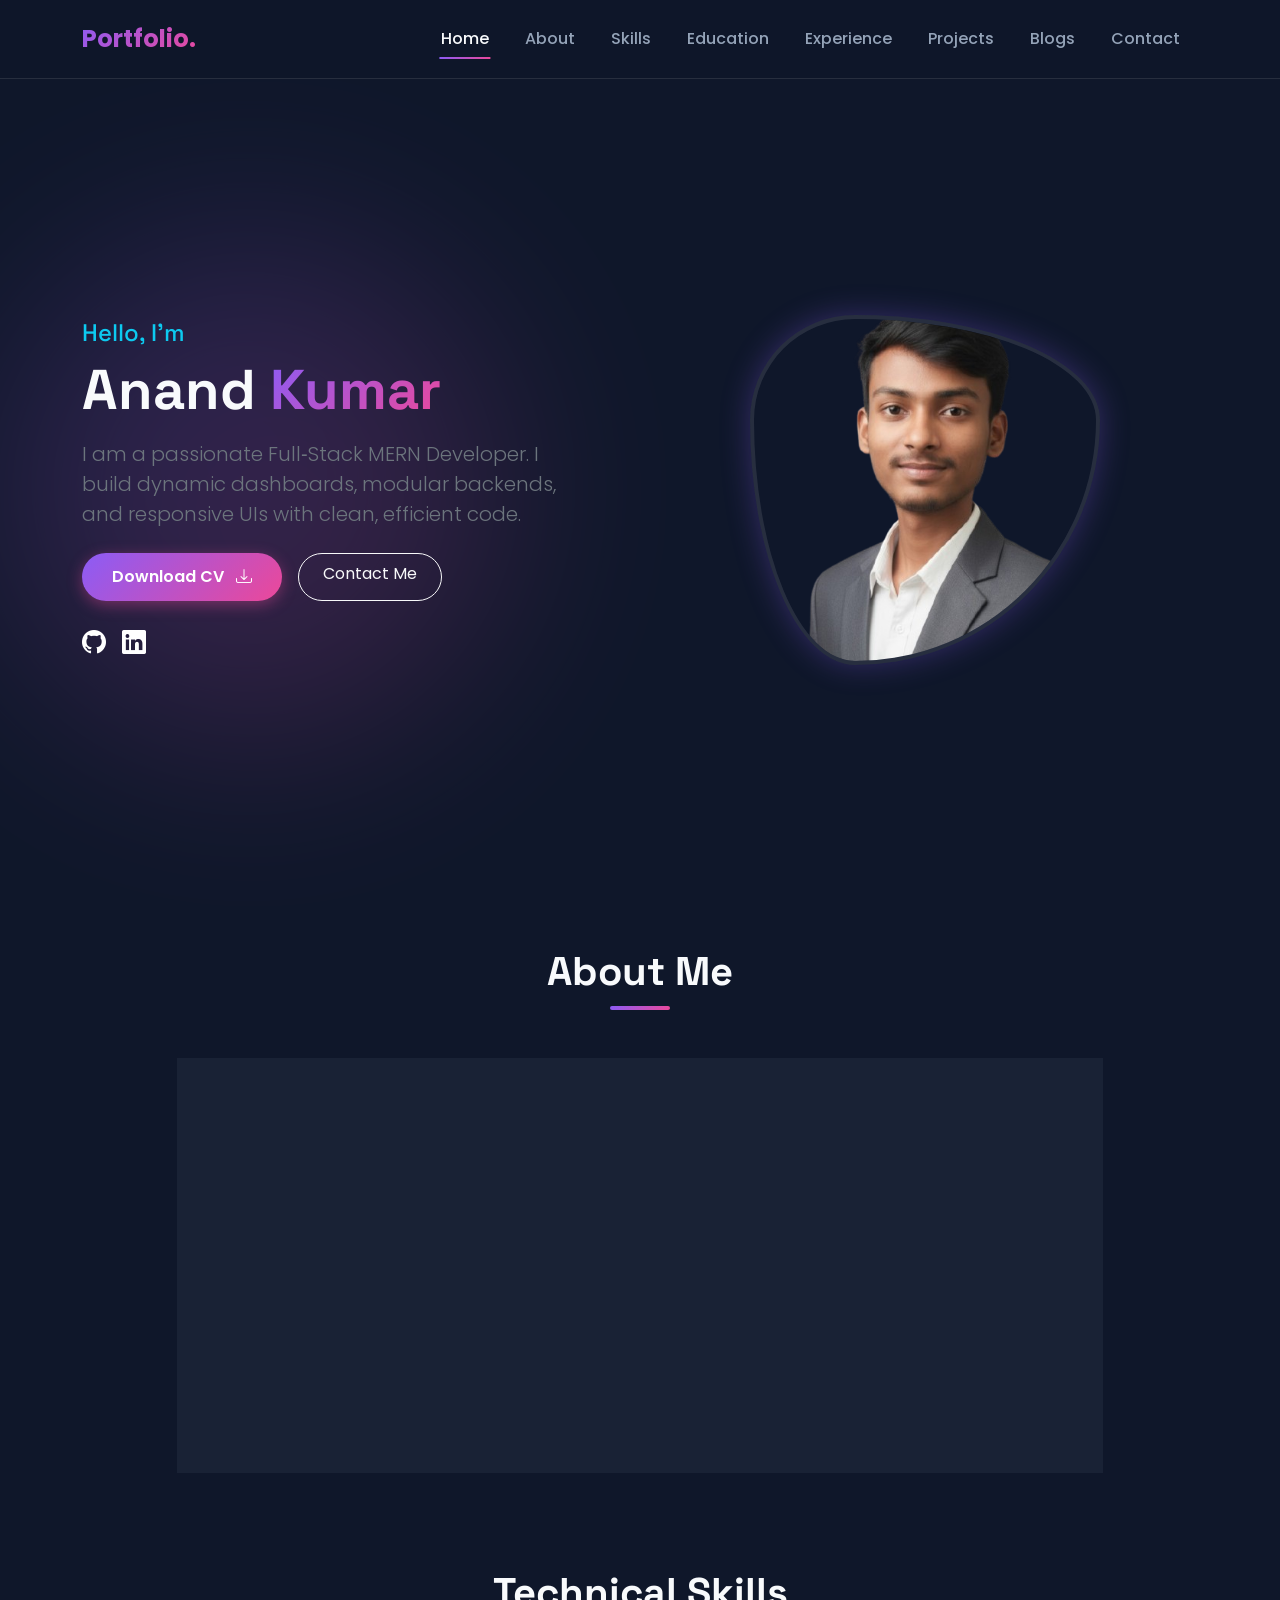
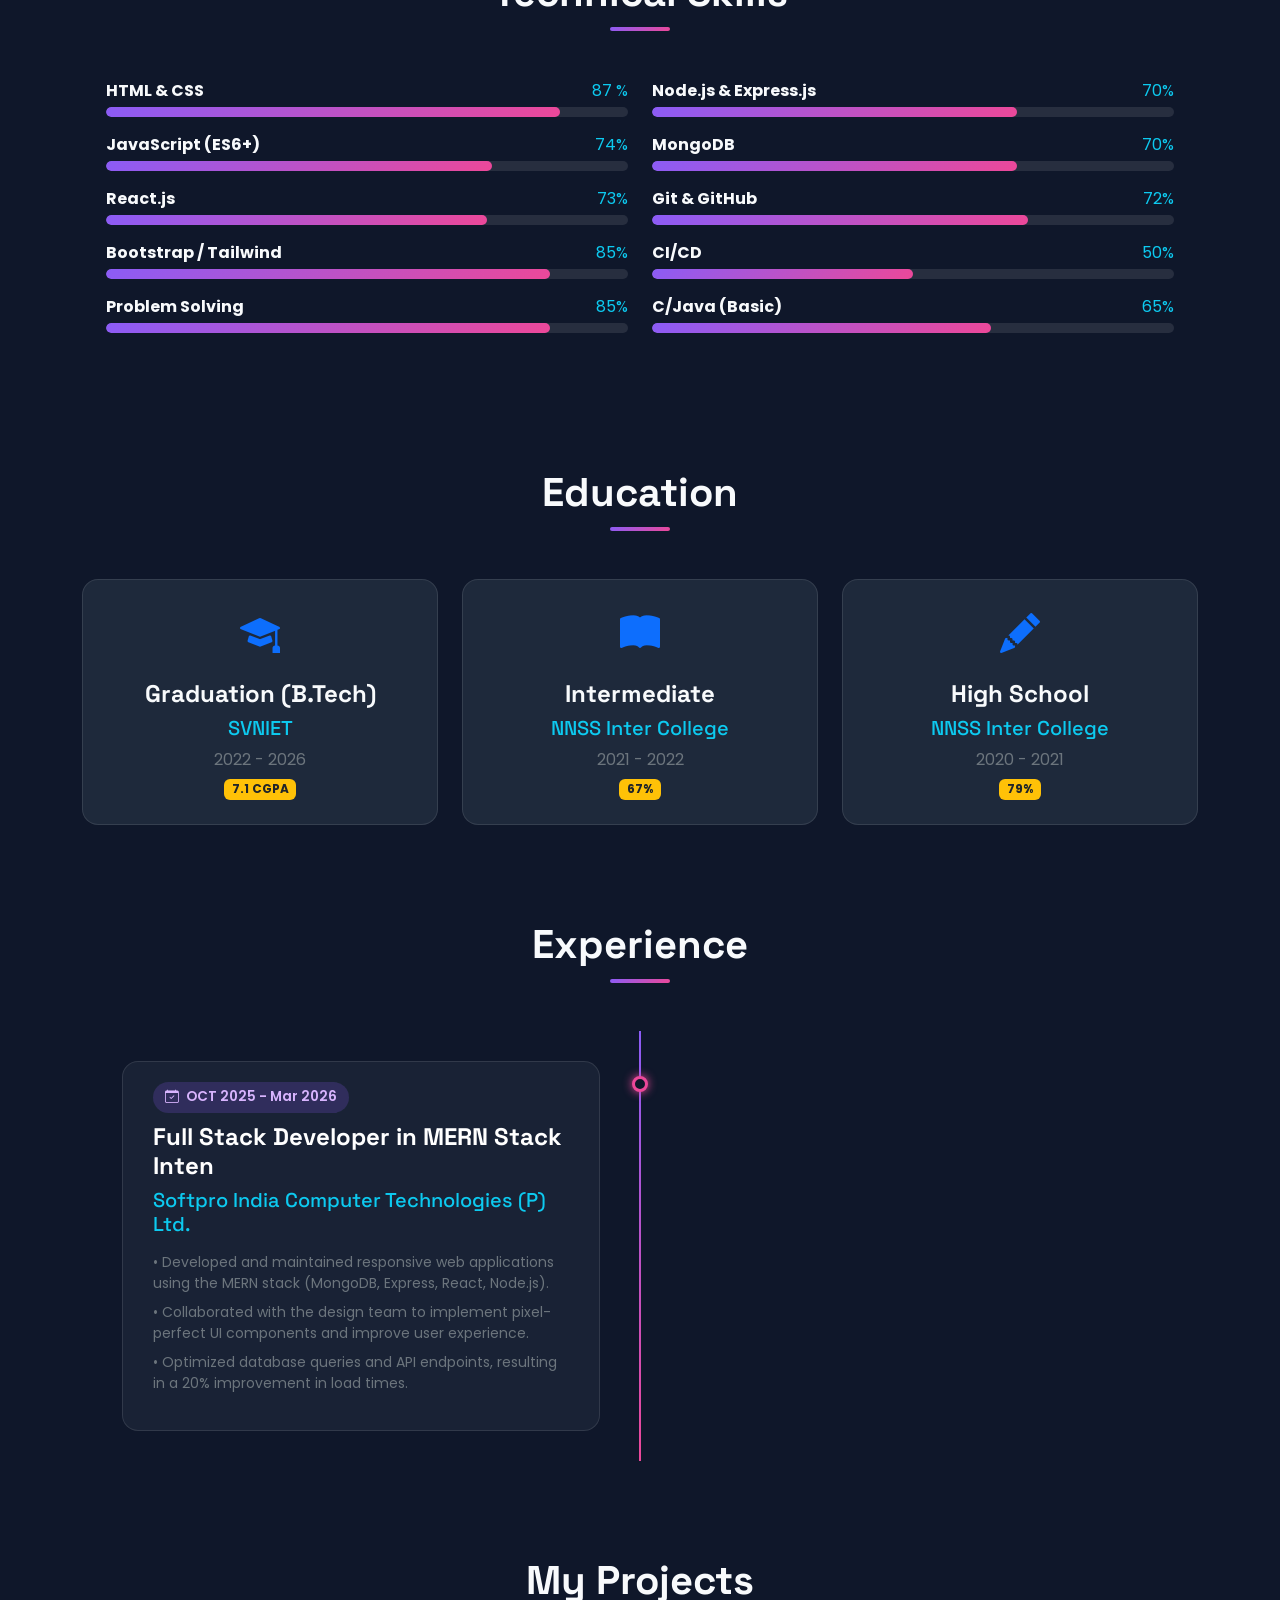
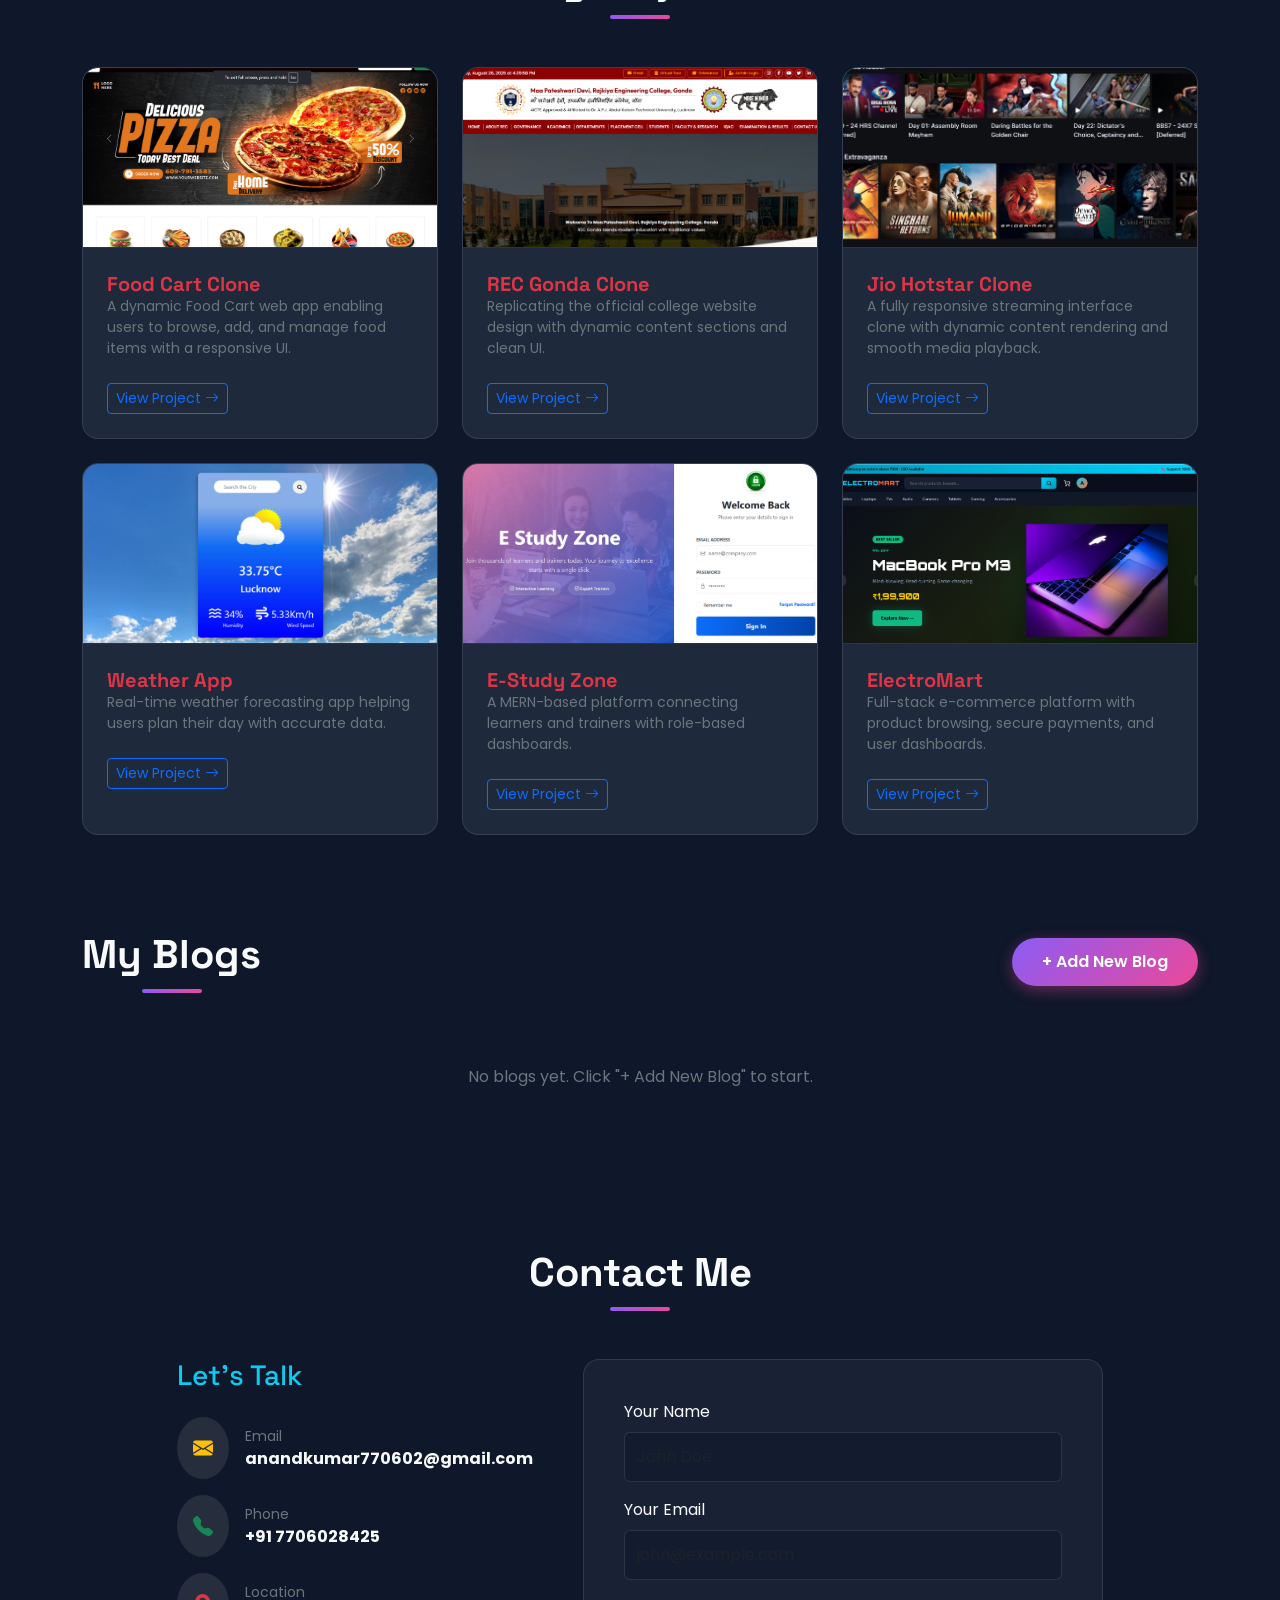
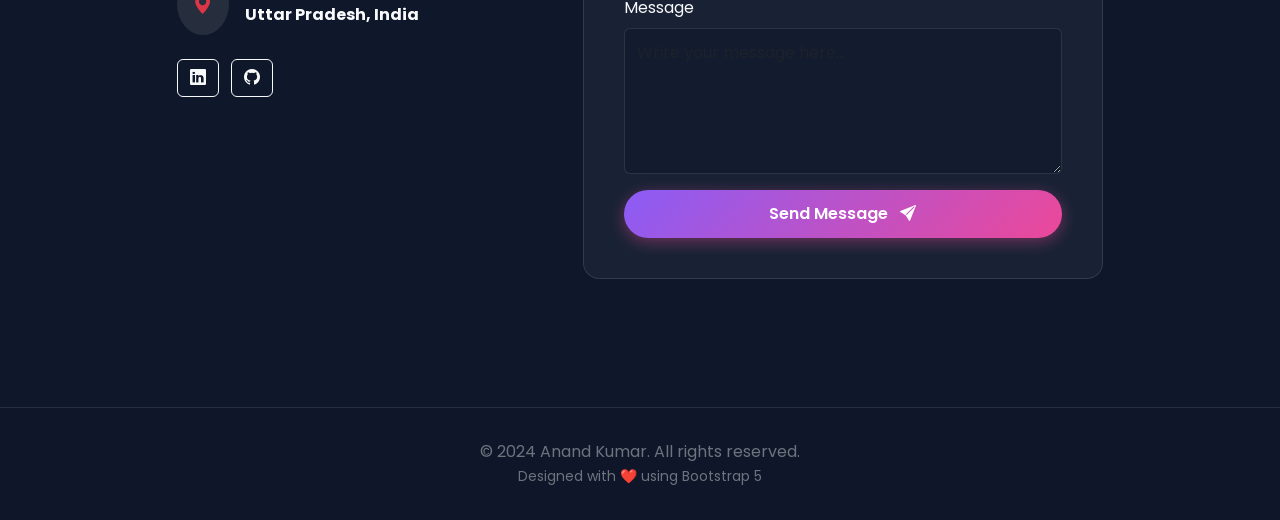
<file: index.html>
<!doctype html>
<html lang="en">
  <head>
    <meta charset="utf-8" />
    <meta name="viewport" content="width=device-width, initial-scale=1" />
    <title>Anand Kumar | Full Stack Developer</title>

    <!-- Bootstrap 5 CSS -->
    <link
      href="https://cdn.jsdelivr.net/npm/bootstrap@5.3.7/dist/css/bootstrap.min.css"
      rel="stylesheet"
      integrity="sha384-LN+7fdVzj6u52u30Kp6M/trliBMCMKTyK833zpbD+pXdCLuTusPj697FH4R/5mcr"
      crossorigin="anonymous"
    />

    <!-- Google Fonts -->
    <link rel="preconnect" href="https://fonts.googleapis.com" />
    <link rel="preconnect" href="https://fonts.gstatic.com" crossorigin />
    <link
      href="https://fonts.googleapis.com/css2?family=Poppins:wght@300;400;500;600;700&family=Space+Grotesk:wght@500;700&display=swap"
      rel="stylesheet"
    />

    <!-- Bootstrap Icons -->
    <link
      rel="stylesheet"
      href="https://cdn.jsdelivr.net/npm/bootstrap-icons@1.11.1/font/bootstrap-icons.css"
    />

    <link rel="stylesheet" href="css/style.css" />
  </head>

  <body
    data-bs-spy="scroll"
    data-bs-target="#mainNavbar"
    data-bs-offset="100"
    tabindex="0"
  >
    <!-- Toast Container -->
    <div class="toast-container" id="toastContainer"></div>

    <!-- Navbar -->
    <nav class="navbar navbar-expand-lg fixed-top navbar-dark" id="mainNavbar">
      <div class="container">
        <a class="navbar-brand" href="#scrollspyHeading">Portfolio.</a>
        <button
          class="navbar-toggler"
          type="button"
          data-bs-toggle="collapse"
          data-bs-target="#navbarNav"
          aria-controls="navbarNav"
          aria-expanded="false"
          aria-label="Toggle navigation"
        >
          <span class="navbar-toggler-icon"></span>
        </button>
        <div
          class="collapse navbar-collapse justify-content-end"
          id="navbarNav"
        >
          <ul class="navbar-nav">
            <li class="nav-item">
              <a class="nav-link active" href="#scrollspyHeading">Home</a>
            </li>
            <li class="nav-item">
              <a class="nav-link" href="#scrollspyHeading1">About</a>
            </li>
            <li class="nav-item">
              <a class="nav-link" href="#scrollspyHeading2">Skills</a>
            </li>
            <li class="nav-item">
              <a class="nav-link" href="#scrollspyHeading3">Education</a>
            </li>
            <li class="nav-item">
              <a class="nav-link" href="#experience">Experience</a>
            </li>
            <li class="nav-item">
              <a class="nav-link" href="#scrollspyHeading4">Projects</a>
            </li>
            <li class="nav-item">
              <a class="nav-link" href="#scrollspyHeading5">Blogs</a>
            </li>
            <li class="nav-item">
              <a class="nav-link" href="#scrollspyHeading6">Contact</a>
            </li>
          </ul>
        </div>
      </div>
    </nav>

    <!-- Hero Section -->
    <section id="scrollspyHeading" class="hero-section">
      <div class="hero-blob"></div>
      <div class="container">
        <div class="row align-items-center">
          <div class="col-lg-6 order-lg-1 order-2 fade-in-section">
            <h4 class="text-info mb-2">Hello, I'm</h4>
            <h1 class="hero-name mb-3">
              Anand <span class="text-gradient">Kumar</span>
            </h1>
            <p class="lead text-secondary mb-4" style="max-width: 500px">
              I am a passionate Full‑Stack MERN Developer. I build dynamic
              dashboards, modular backends, and responsive UIs with clean,
              efficient code.
            </p>
            <div
              class="d-flex gap-3 justify-content-lg-start justify-content-center"
            >
              <button class="btn-custom" onclick="downloadCV()">
                Download CV <i class="bi bi-download ms-2"></i>
              </button>
              <a
                href="#scrollspyHeading6"
                class="btn btn-outline-light rounded-pill px-4 py-2"
                >Contact Me</a
              >
            </div>

            <div
              class="mt-4 d-flex gap-3 justify-content-lg-start justify-content-center"
            >
              <a href="https://github.com/anand01kumar" class="text-white fs-4"
                ><i class="bi bi-github"></i
              ></a>
              <a
                href="www.linkedin.com/in/anand-kumar-96a088412"
                class="text-white fs-4"
                ><i class="bi bi-linkedin"></i
              ></a>
            </div>
          </div>
          <div class="col-lg-6 order-lg-2 order-1 text-center fade-in-section">
            <div class="profile-img-container">
              <!-- Placeholder used for demo. Replace 'src' with 'image/anands.png' -->
              <img
                src="image/anands.png"
                alt="Anand Kumar"
                class="profile-img"
              />
            </div>
          </div>
        </div>
      </div>
    </section>

    <!-- About Section -->
    <section id="scrollspyHeading1" class="py-5">
      <div class="container">
        <div class="text-center fade-in-section">
          <div class="section-title">
            <h2>About Me</h2>
          </div>
        </div>
        <div class="row justify-content-center fade-in-section">
          <div class="col-lg-10">
            <div class="about-card text-center text-lg-start">
              <div class="row align-items-center">
                <div class="col-md-4 mb-4 mb-md-0 text-center">
                  <img
                    src="image/anands.png"
                    class="rounded-circle border border-3 border-secondary shadow img-fluid"
                    alt="Profile"
                    style="max-width: 280px; height: auto"
                  />
                </div>
                <div class="col-md-8">
                  <h4 class="fw-bold mb-3 text-info">Who I Am</h4>
                  <p class="text-secondary">
                    Hello! I’m
                    <span class="text-white fw-bold">Anand Kumar</span>, a
                    passionate <strong>Full-Stack MERN Developer</strong>. I
                    specialize in
                    <strong>MongoDB, Express.js, React.js, and Node.js</strong>,
                    turning complex problems into interactive digital
                    experiences.
                  </p>
                  <p class="text-secondary mb-3">
                    My goal is to grow as a developer and contribute to
                    impactful projects. I believe in clean code, user-centric
                    design, and continuous learning.
                  </p>
                  <div
                    class="d-flex flex-wrap gap-2 justify-content-center justify-content-lg-start"
                  >
                    <span
                      class="badge bg-secondary bg-opacity-25 text-light border border-secondary p-2"
                      >React</span
                    >
                    <span
                      class="badge bg-secondary bg-opacity-25 text-light border border-secondary p-2"
                      >Node.js</span
                    >
                    <span
                      class="badge bg-secondary bg-opacity-25 text-light border border-secondary p-2"
                      >UI/UX</span
                    >
                    <span
                      class="badge bg-secondary bg-opacity-25 text-light border border-secondary p-2"
                      >Problem Solving</span
                    >
                  </div>
                </div>
              </div>
            </div>
          </div>
        </div>
      </div>
    </section>

    <!-- Skills Section -->
    <section id="scrollspyHeading2" class="py-5 bg-opacity-10">
      <div class="container">
        <div class="text-center fade-in-section">
          <div class="section-title">
            <h2>Technical Skills</h2>
          </div>
        </div>
        <div class="row px-4 fade-in-section">
          <!-- Left: Core Tech -->
          <div class="col-md-6 mb-4">
            <div class="skill-item mb-3">
              <div class="d-flex justify-content-between mb-1">
                <span class="fw-bold">HTML & CSS</span>
                <span class="text-info">87 %</span>
              </div>
              <div class="progress">
                <div class="progress-bar" style="width: 87%"></div>
              </div>
            </div>
            <div class="skill-item mb-3">
              <div class="d-flex justify-content-between mb-1">
                <span class="fw-bold">JavaScript (ES6+)</span>
                <span class="text-info">74%</span>
              </div>
              <div class="progress">
                <div class="progress-bar" style="width: 74%"></div>
              </div>
            </div>
            <div class="skill-item mb-3">
              <div class="d-flex justify-content-between mb-1">
                <span class="fw-bold">React.js</span>
                <span class="text-info">73%</span>
              </div>
              <div class="progress">
                <div class="progress-bar" style="width: 73%"></div>
              </div>
            </div>
            <div class="skill-item mb-3">
              <div class="d-flex justify-content-between mb-1">
                <span class="fw-bold">Bootstrap / Tailwind</span>
                <span class="text-info">85%</span>
              </div>
              <div class="progress">
                <div class="progress-bar" style="width: 85%"></div>
              </div>
            </div>
            <div class="skill-item mb-3">
              <div class="d-flex justify-content-between mb-1">
                <span class="fw-bold">Problem Solving</span>
                <span class="text-info">85%</span>
              </div>
              <div class="progress">
                <div class="progress-bar" style="width: 85%"></div>
              </div>
            </div>
          </div>

          <!-- Right: Backend & Tools -->
          <div class="col-md-6 mb-4">
            <div class="skill-item mb-3">
              <div class="d-flex justify-content-between mb-1">
                <span class="fw-bold">Node.js & Express.js</span>
                <span class="text-info">70%</span>
              </div>
              <div class="progress">
                <div class="progress-bar" style="width: 70%"></div>
              </div>
            </div>
            <div class="skill-item mb-3">
              <div class="d-flex justify-content-between mb-1">
                <span class="fw-bold">MongoDB</span>
                <span class="text-info">70%</span>
              </div>
              <div class="progress">
                <div class="progress-bar" style="width: 70%"></div>
              </div>
            </div>
            <div class="skill-item mb-3">
              <div class="d-flex justify-content-between mb-1">
                <span class="fw-bold">Git & GitHub</span>
                <span class="text-info">72%</span>
              </div>
              <div class="progress">
                <div class="progress-bar" style="width: 72%"></div>
              </div>
            </div>
            <div class="skill-item mb-3">
              <div class="d-flex justify-content-between mb-1">
                <span class="fw-bold">CI/CD</span>
                <span class="text-info">50%</span>
              </div>
              <div class="progress">
                <div class="progress-bar" style="width: 50%"></div>
              </div>
            </div>
            <div class="skill-item mb-3">
              <div class="d-flex justify-content-between mb-1">
                <span class="fw-bold">C/Java (Basic)</span>
                <span class="text-info">65%</span>
              </div>
              <div class="progress">
                <div class="progress-bar" style="width: 65%"></div>
              </div>
            </div>
            
          </div>
        </div>
      </div>
    </section>

    <!-- Education Section -->
    <section id="scrollspyHeading3" class="py-5">
      <div class="container">
        <div class="text-center fade-in-section">
          <div class="section-title">
            <h2>Education</h2>
          </div>
        </div>
        <div class="row g-4 justify-content-center fade-in-section">
          <div class="col-md-4">
            <div class="custom-card p-4 text-center">
              <div class="mb-3 text-primary">
                <i class="bi bi-mortarboard-fill fs-1"></i>
              </div>
              <h4 class="fw-bold">Graduation (B.Tech)</h4>
              <h5 class="text-info my-2">SVNIET</h5>
              <p class="text-secondary mb-1">2022 - 2026</p>
              <span class="badge bg-warning text-dark fw-bold">7.1 CGPA</span>
            </div>
          </div>
          <div class="col-md-4">
            <div class="custom-card p-4 text-center">
              <div class="mb-3 text-primary">
                <i class="bi bi-book-fill fs-1"></i>
              </div>
              <h4 class="fw-bold">Intermediate</h4>
              <h5 class="text-info my-2">NNSS Inter College</h5>
              <p class="text-secondary mb-1">2021 - 2022</p>
              <span class="badge bg-warning text-dark fw-bold">67%</span>
            </div>
          </div>
          <div class="col-md-4">
            <div class="custom-card p-4 text-center">
              <div class="mb-3 text-primary">
                <i class="bi bi-pencil-fill fs-1"></i>
              </div>
              <h4 class="fw-bold">High School</h4>
              <h5 class="text-info my-2">NNSS Inter College</h5>
              <p class="text-secondary mb-1">2020 - 2021</p>
              <span class="badge bg-warning text-dark fw-bold">79%</span>
            </div>
          </div>
        </div>
      </div>
    </section>
    <!-- Experience Section -->
<section id="experience" class="py-5">
    <div class="container">
        <div class="text-center fade-in-section">
            <div class="section-title">
                <h2>Experience</h2>
            </div>
        </div>
        
        <div class="timeline fade-in-section">
            
            <!-- Experience Item 1 (Left) -->
            <div class="timeline-item left">
                <div class="timeline-content">
                    <span class="date-badge"><i class="bi bi-calendar-check me-1"></i> OCT 2025 - Mar 2026</span>
                    <h4 class="fw-bold text-white">Full Stack Developer in MERN Stack Inten</h4>
                    <h5 class="text-info mb-3">Softpro India Computer Technologies (P) Ltd.</h5>
                    <p class="text-secondary small mb-2">
                        • Developed and maintained responsive web applications using the MERN stack (MongoDB, Express, React, Node.js).
                    </p>
                    <p class="text-secondary small mb-2">
                        • Collaborated with the design team to implement pixel-perfect UI components and improve user experience.
                    </p>
                    <p class="text-secondary small">
                        • Optimized database queries and API endpoints, resulting in a 20% improvement in load times.
                    </p>
                </div>
            </div>

           

           

        </div>
    </div>
</section>

    <!-- Projects Section -->
    <section id="scrollspyHeading4" class="py-5">
      <div class="container">
        <div class="text-center fade-in-section">
          <div class="section-title">
            <h2>My Projects</h2>
          </div>
        </div>
        <div
          class="row row-cols-1 row-cols-md-2 row-cols-lg-3 g-4 fade-in-section"
        >
          <!-- Project 1 -->
          <div class="col">
            <div class="custom-card">
              <!-- Placeholder image -->
              <img
                src="image/Screenshot 2025-08-26 163847.png"
                class="card-img-top"
                alt="Food Cart"
              />
              <div class="card-body p-4">
                <h5 class="card-title fw-bold text-danger">Food Cart Clone</h5>
                <p class="card-text text-secondary small">
                  A dynamic Food Cart web app enabling users to browse, add, and
                  manage food items with a responsive UI.
                </p>
                <a
                  href="https://github.com/anand01kumar"
                  target="_blank"
                  class="btn btn-sm btn-outline-primary mt-2"
                  >View Project <i class="bi bi-arrow-right"></i
                ></a>
              </div>
            </div>
          </div>
          <!-- Project 2 -->
          <div class="col">
            <div class="custom-card">
              <img
                src="image/Screenshot 2025-08-26 164008.png"
                class="card-img-top"
                alt="REC Clone"
              />
              <div class="card-body p-4">
                <h5 class="card-title fw-bold text-danger">REC Gonda Clone</h5>
                <p class="card-text text-secondary small">
                  Replicating the official college website design with dynamic
                  content sections and clean UI.
                </p>
                <a
                  href="https://github.com/anand01kumar"
                  target="_blank"
                  class="btn btn-sm btn-outline-primary mt-2"
                  >View Project <i class="bi bi-arrow-right"></i
                ></a>
              </div>
            </div>
          </div>
          <!-- Project 3 -->
          <div class="col">
            <div class="custom-card">
              <img
                src="image/Screenshot 2025-08-26 164209.png"
                class="card-img-top"
                alt="Jio Hotstar"
              />
              <div class="card-body p-4">
                <h5 class="card-title fw-bold text-danger">
                  Jio Hotstar Clone
                </h5>
                <p class="card-text text-secondary small">
                  A fully responsive streaming interface clone with dynamic
                  content rendering and smooth media playback.
                </p>
                <a
                  href="https://github.com/anand01kumar"
                  target="_blank"
                  class="btn btn-sm btn-outline-primary mt-2"
                  >View Project <i class="bi bi-arrow-right"></i
                ></a>
              </div>
            </div>
          </div>
          <!-- Project 4 -->
          <div class="col">
            <div class="custom-card">
              <img
                src="image/WeatherApp.png"
                class="card-img-top"
                alt="Weather App"
              />
              <div class="card-body p-4">
                <h5 class="card-title fw-bold text-danger">Weather App</h5>
                <p class="card-text text-secondary small">
                  Real-time weather forecasting app helping users plan their day
                  with accurate data.
                </p>
                <a
                  href="https://frontend-project-three-jade.vercel.app/"
                  target="_blank"
                  class="btn btn-sm btn-outline-primary mt-2"
                  >View Project <i class="bi bi-arrow-right"></i
                ></a>
              </div>
            </div>
          </div>
          <!-- Project 5 -->
          <div class="col">
            <div class="custom-card">
              <img
                src="image/Screenshot 2026-06-12 001501.png"
                class="card-img-top"
                alt="E Study Zone"
              />
              <div class="card-body p-4">
                <h5 class="card-title fw-bold text-danger">E-Study Zone</h5>
                <p class="card-text text-secondary small">
                  A MERN-based platform connecting learners and trainers with
                  role-based dashboards.
                </p>
                <a
                  href="https://e-study-zone-seven.vercel.app/"
                  target="_blank"
                  class="btn btn-sm btn-outline-primary mt-2"
                  >View Project <i class="bi bi-arrow-right"></i
                ></a>
              </div>
            </div>
          </div>
          <!-- Project 6 -->
          <div class="col">
            <div class="custom-card">
              <img
                src="image/Screenshot 2026-03-28 105637.png"
                class="card-img-top"
                alt="ElectroMart"
              />
              <div class="card-body p-4">
                <h5 class="card-title fw-bold text-danger">ElectroMart</h5>
                <p class="card-text text-secondary small">
                  Full-stack e-commerce platform with product browsing, secure
                  payments, and user dashboards.
                </p>
                <a
                  href="https://github.com/anand01kumar"
                  target="_blank"
                  class="btn btn-sm btn-outline-primary mt-2"
                  >View Project <i class="bi bi-arrow-right"></i
                ></a>
              </div>
            </div>
          </div>
        </div>
      </div>
    </section>

    <!-- Blogs Section -->
    <section id="scrollspyHeading5" class="py-5">
      <div class="container">
        <div
          class="d-flex justify-content-between align-items-center mb-4 fade-in-section"
        >
          <div class="section-title mb-0">
            <h2>My Blogs</h2>
          </div>
          <button
            class="btn-custom btn-sm"
            data-bs-toggle="modal"
            data-bs-target="#blogModal"
            onclick="clearForm()"
          >
            + Add New Blog
          </button>
        </div>

        <div class="row g-4" id="blogData">
          <!-- Blogs will be injected here via JS -->
        </div>
      </div>
    </section>

    <!-- Contact Section -->
    <section id="scrollspyHeading6" class="py-5">
      <div class="container">
        <div class="text-center fade-in-section">
          <div class="section-title">
            <h2>Contact Me</h2>
          </div>
        </div>
        <div class="row justify-content-center fade-in-section">
          <div class="col-lg-10">
            <div class="row g-5">
              <!-- Info -->
              <div class="col-md-5">
                <div class="contact-info h-100">
                  <h3 class="mb-4 text-info">Let's Talk</h3>
                  <div class="d-flex align-items-center mb-3">
                    <div
                      class="bg-secondary bg-opacity-25 p-3 rounded-circle me-3 text-warning"
                    >
                      <i class="bi bi-envelope-fill fs-5"></i>
                    </div>
                    <div>
                      <p class="mb-0 text-secondary small">Email</p>
                      <p class="mb-0 fw-bold">anandkumar770602@gmail.com</p>
                    </div>
                  </div>
                  <div class="d-flex align-items-center mb-3">
                    <div
                      class="bg-secondary bg-opacity-25 p-3 rounded-circle me-3 text-success"
                    >
                      <i class="bi bi-telephone-fill fs-5"></i>
                    </div>
                    <div>
                      <p class="mb-0 text-secondary small">Phone</p>
                      <p class="mb-0 fw-bold">+91 7706028425</p>
                    </div>
                  </div>
                  <div class="d-flex align-items-center mb-3">
                    <div
                      class="bg-secondary bg-opacity-25 p-3 rounded-circle me-3 text-danger"
                    >
                      <i class="bi bi-geo-alt-fill fs-5"></i>
                    </div>
                    <div>
                      <p class="mb-0 text-secondary small">Location</p>
                      <p class="mb-0 fw-bold">Uttar Pradesh, India</p>
                    </div>
                  </div>
                  <div class="mt-4">
                    <a
                      href="www.linkedin.com/in/anand-kumar-96a088412"
                      class="btn btn-outline-light me-2"
                      ><i class="bi bi-linkedin"></i
                    ></a>
                    <a
                      href="https://github.com/anand01kumar"
                      class="btn btn-outline-light me-2"
                      ><i class="bi bi-github"></i
                    ></a>
                  </div>
                </div>
              </div>
              <!-- Form -->
              <div class="col-md-7">
                <form
                  class="contact-form"
                  onsubmit="handleContactSubmit(event)"
                >
                  <div class="mb-3">
                    <label for="name" class="form-label text-light"
                      >Your Name</label
                    >
                    <input
                      type="text"
                      class="form-control"
                      id="name"
                      required
                      placeholder="John Doe"
                    />
                  </div>
                  <div class="mb-3">
                    <label for="email" class="form-label text-light"
                      >Your Email</label
                    >
                    <input
                      type="email"
                      class="form-control"
                      id="email"
                      required
                      placeholder="john@example.com"
                    />
                  </div>
                  <div class="mb-3">
                    <label for="message" class="form-label text-light"
                      >Message</label
                    >
                    <textarea
                      class="form-control"
                      id="message"
                      rows="5"
                      required
                      placeholder="Write your message here..."
                    ></textarea>
                  </div>
                  <button type="submit" class="btn-custom w-100">
                    Send Message <i class="bi bi-send-fill ms-2"></i>
                  </button>
                </form>
              </div>
            </div>
          </div>
        </div>
      </div>
    </section>

    <!-- Footer -->
    <footer class="text-center text-secondary">
      <div class="container">
        <p class="mb-0">&copy; 2024 Anand Kumar. All rights reserved.</p>
        <small>Designed with ❤️ using Bootstrap 5</small>
      </div>
    </footer>

    <!-- Blog Modal -->
    <div class="modal fade" id="blogModal" tabindex="-1" aria-hidden="true">
      <div class="modal-dialog modal-dialog-centered">
        <div
          class="modal-content"
          style="
            background: var(--bg-card);
            border: 1px solid rgba(255, 255, 255, 0.1);
            color: white;
          "
        >
          <div class="modal-header border-secondary">
            <h5 class="modal-title" id="blogModalLabel">Add New Blog</h5>
            <button
              type="button"
              class="btn-close btn-close-white"
              data-bs-dismiss="modal"
              aria-label="Close"
            ></button>
          </div>
          <div class="modal-body">
            <label for="titeltext" class="form-label">Enter Title</label>
            <input
              type="text"
              id="titeltext"
              class="form-control mb-3"
              placeholder="Blog Title"
            />

            <label for="blogtext" class="form-label">Enter Content</label>
            <textarea
              id="blogtext"
              rows="5"
              class="form-control"
              placeholder="Write something interesting..."
            ></textarea>
          </div>
          <div class="modal-footer border-secondary">
            <button
              type="button"
              class="btn btn-secondary"
              data-bs-dismiss="modal"
              onclick="clearForm()"
            >
              Close
            </button>
            <button
              type="button"
              id="addb"
              class="btn btn-primary"
              onclick="addBlog()"
            >
              Post Blog
            </button>
            <button
              type="button"
              id="updateb"
              class="btn btn-success"
              onclick="updateBlog()"
              style="display: none"
            >
              Update Blog
            </button>
          </div>
        </div>
      </div>
    </div>

    <!-- Bootstrap JS -->
    <script
      src="https://cdn.jsdelivr.net/npm/bootstrap@5.3.7/dist/js/bootstrap.bundle.min.js"
      integrity="sha384-ndDqU0Gzau9qJ1lfW4pNLlhNTkCfHzAVBReH9diLvGRem5+R9g2FzA8ZGN954O5Q"
      crossorigin="anonymous"
    ></script>

    <script src="js/script.js"></script>
  </body>
</html>
</file>
<file: css/style.css>
:root {
            --bg-dark: #0f172a;
            --bg-card: #1e293b;
            --text-primary: #f8fafc;
            --text-secondary: #94a3b8;
            --accent-primary: #8b5cf6;
            --accent-secondary: #ec4899;
            --gradient-main: linear-gradient(135deg, var(--accent-primary), var(--accent-secondary));
            --glass-bg: rgba(30, 41, 59, 0.7);
            --glass-border: 1px solid rgba(255, 255, 255, 0.1);
        }

        body {
            background-color: var(--bg-dark);
            color: var(--text-primary);
            font-family: 'Poppins', sans-serif;
            overflow-x: hidden;
        }

        h1, h2, h3, h4, h5, h6 {
            font-family: 'Space Grotesk', sans-serif;
        }

        a { text-decoration: none; }

        /* --- ANIMATIONS --- */
        .fade-in-section {
            opacity: 0;
            transform: translateY(20px);
            transition: opacity 0.6s ease-out, transform 0.6s ease-out;
            will-change: opacity, visibility;
        }

        .fade-in-section.is-visible {
            opacity: 1;
            transform: none;
        }

        /* --- NAVBAR --- */
        .navbar {
            background: rgba(15, 23, 42, 0.85);
            backdrop-filter: blur(12px);
            border-bottom: var(--glass-border);
            padding: 1rem 0;
            transition: all 0.3s ease;
        }

        .navbar-brand {
            font-weight: 700;
            font-size: 1.5rem;
            background: var(--gradient-main);
            -webkit-background-clip: text;
            -webkit-text-fill-color: transparent;
        }

        .nav-link {
            color: var(--text-secondary) !important;
            font-weight: 500;
            margin: 0 10px;
            position: relative;
            transition: color 0.3s;
        }

        .nav-link:hover, .nav-link.active {
            color: var(--text-primary) !important;
        }

        .nav-link::after {
            content: '';
            position: absolute;
            width: 0;
            height: 2px;
            bottom: 0;
            left: 50%;
            background: var(--gradient-main);
            transition: all 0.3s ease;
            transform: translateX(-50%);
        }

        .nav-link:hover::after, .nav-link.active::after {
            width: 80%;
        }

        /* --- HERO SECTION --- */
        .hero-section {
            min-height: 100vh;
            display: flex;
            align-items: center;
            padding-top: 80px;
            position: relative;
        }

        .hero-blob {
            position: absolute;
            width: 500px;
            height: 500px;
            background: var(--gradient-main);
            filter: blur(100px);
            opacity: 0.2;
            border-radius: 50%;
            z-index: -1;
        }

        .profile-img-container {
            position: relative;
            width: 350px;
            height: 350px;
            margin: 0 auto;
        }

        .profile-img {
            width: 100%;
            height: 100%;
            object-fit: cover;
            border-radius: 30% 70% 70% 30% / 30% 30% 70% 70%;
            border: 4px solid rgba(255, 255, 255, 0.1);
            animation: blobMorph 8s ease-in-out infinite alternate;
            box-shadow: 0 0 30px rgba(139, 92, 246, 0.3);
        }

        @keyframes blobMorph {
            0% { border-radius: 30% 70% 70% 30% / 30% 30% 70% 70%; }
            100% { border-radius: 70% 30% 30% 70% / 70% 70% 30% 30%; }
        }

        .hero-name {
            font-size: 3.5rem;
            font-weight: 700;
            line-height: 1.2;
        }

        .text-gradient {
            background: var(--gradient-main);
            -webkit-background-clip: text;
            -webkit-text-fill-color: transparent;
        }

        .btn-custom {
            padding: 12px 30px;
            border-radius: 50px;
            font-weight: 600;
            border: none;
            background: var(--gradient-main);
            color: white;
            box-shadow: 0 4px 15px rgba(236, 72, 153, 0.4);
            transition: transform 0.3s, box-shadow 0.3s;
        }

        .btn-custom:hover {
            transform: translateY(-3px);
            box-shadow: 0 8px 25px rgba(236, 72, 153, 0.6);
            color: white;
        }

        /* --- SECTION COMMON --- */
        .section-title {
            position: relative;
            display: inline-block;
            margin-bottom: 3rem;
        }

        .section-title h2 {
            font-size: 2.5rem;
            font-weight: 700;
        }

        .section-title::after {
            content: '';
            display: block;
            width: 60px;
            height: 4px;
            background: var(--gradient-main);
            margin: 10px auto 0;
            border-radius: 2px;
        }

        /* --- ABOUT --- */
        .about-card {
            background: var(--glass-bg);
            border: var(--glass-border);
            border-radius: 16px;
            padding: 2rem;
            backdrop-filter: blur(5px);
        }

        /* --- SKILLS --- */
        .progress {
            height: 10px;
            background-color: rgba(255,255,255,0.1);
            border-radius: 5px;
            overflow: hidden;
        }

        .progress-bar {
            background: var(--gradient-main);
            border-radius: 5px;
        }

        /* --- EDUCATION & PROJECTS --- */
        .custom-card {
            background: var(--bg-card);
            border: var(--glass-border);
            border-radius: 16px;
            overflow: hidden;
            transition: transform 0.3s, box-shadow 0.3s;
            height: 100%;
        }

        .custom-card:hover {
            transform: translateY(-10px);
            box-shadow: 0 10px 30px rgba(0, 0, 0, 0.3);
        }

        .card-img-top {
            height: 180px;
            object-fit: cover;
            border-bottom: 1px solid rgba(255,255,255,0.05);
        }

        /* --- BLOGS --- */
        .blog-card .card-body {
            background: var(--bg-card);
        }

        /* --- CONTACT --- */
        .contact-form {
            background: var(--glass-bg);
            border: var(--glass-border);
            padding: 2.5rem;
            border-radius: 16px;
        }

        .form-control {
            background: rgba(15, 23, 42, 0.5);
            border: 1px solid rgba(255, 255, 255, 0.1);
            color: #fff;
            padding: 12px;
        }

        .form-control:focus {
            background: rgba(15, 23, 42, 0.8);
            border-color: var(--accent-primary);
            color: #fff;
            box-shadow: 0 0 0 0.25rem rgba(139, 92, 246, 0.25);
        }

        /* --- TOAST NOTIFICATION --- */
        .toast-container {
            position: fixed;
            top: 20px;
            right: 20px;
            z-index: 9999;
        }

        .custom-toast {
            background: rgba(30, 41, 59, 0.95);
            backdrop-filter: blur(10px);
            color: white;
            border-left: 4px solid var(--accent-primary);
            padding: 15px 20px;
            border-radius: 8px;
            margin-bottom: 10px;
            box-shadow: 0 5px 15px rgba(0,0,0,0.3);
            display: flex;
            align-items: center;
            gap: 10px;
            transform: translateX(120%);
            transition: transform 0.3s ease-out;
            min-width: 300px;
        }

        .custom-toast.show {
            transform: translateX(0);
        }
        
        .custom-toast.success { border-color: #22c55e; }
        .custom-toast.danger { border-color: #ef4444; }

        /* --- FOOTER --- */
        footer {
            background: rgba(15, 23, 42, 0.95);
            border-top: var(--glass-border);
            padding: 2rem 0;
            margin-top: 5rem;
        }

        /* Responsive Tweaks */
        @media (max-width: 768px) {
            .hero-section { text-align: center; padding-top: 100px; }
            .hero-name { font-size: 2.5rem; }
            .profile-img-container { width: 250px; height: 250px; margin-bottom: 2rem; }
            .section-title h2 { font-size: 2rem; }
        }
        /* --- TIMELINE CSS FOR EXPERIENCE SECTION --- */
.timeline {
    position: relative;
    padding: 20px 0;
}

/* The vertical line */
.timeline::before {
    content: '';
    position: absolute;
    top: 0;
    bottom: 0;
    left: 50%;
    width: 2px;
    background: var(--gradient-main);
    transform: translateX(-50%);
}

.timeline-item {
    padding: 10px 40px;
    position: relative;
    background-color: inherit;
    width: 50%;
}

/* The circle/dot on the line */
.timeline-item::after {
    content: '';
    position: absolute;
    width: 16px;
    height: 16px;
    right: -8px;
    background-color: var(--bg-dark);
    border: 3px solid var(--accent-secondary);
    top: 25px;
    border-radius: 50%;
    z-index: 1;
    box-shadow: 0 0 10px var(--accent-secondary);
}

.left {
    left: 0;
}

.right {
    left: 50%;
}

.right::after {
    left: -8px;
}

/* The content card */
.timeline-content {
    padding: 20px 30px;
    background: var(--glass-bg);
    border: var(--glass-border);
    border-radius: 16px;
    position: relative;
    transition: transform 0.3s, box-shadow 0.3s;
}

.timeline-content:hover {
    transform: translateY(-5px);
    box-shadow: 0 10px 20px rgba(0,0,0,0.4);
    border-color: var(--accent-primary);
}

/* Date Badge */
.date-badge {
    display: inline-block;
    padding: 5px 12px;
    background: rgba(139, 92, 246, 0.2);
    color: #d8b4fe;
    border-radius: 20px;
    font-size: 0.85rem;
    font-weight: 600;
    margin-bottom: 10px;
}

/* Mobile Responsiveness */
@media screen and (max-width: 768px) {
    .timeline::before {
        left: 31px;
    }
    
    .timeline-item {
        width: 100%;
        padding-left: 70px;
        padding-right: 25px;
    }
    
    .timeline-item::after {
        left: 21px; /* Adjust dot position */
    }
    
    .left::after, .right::after {
        left: 21px;
    }
    
    .right {
        left: 0%;
    }
}
</file>
